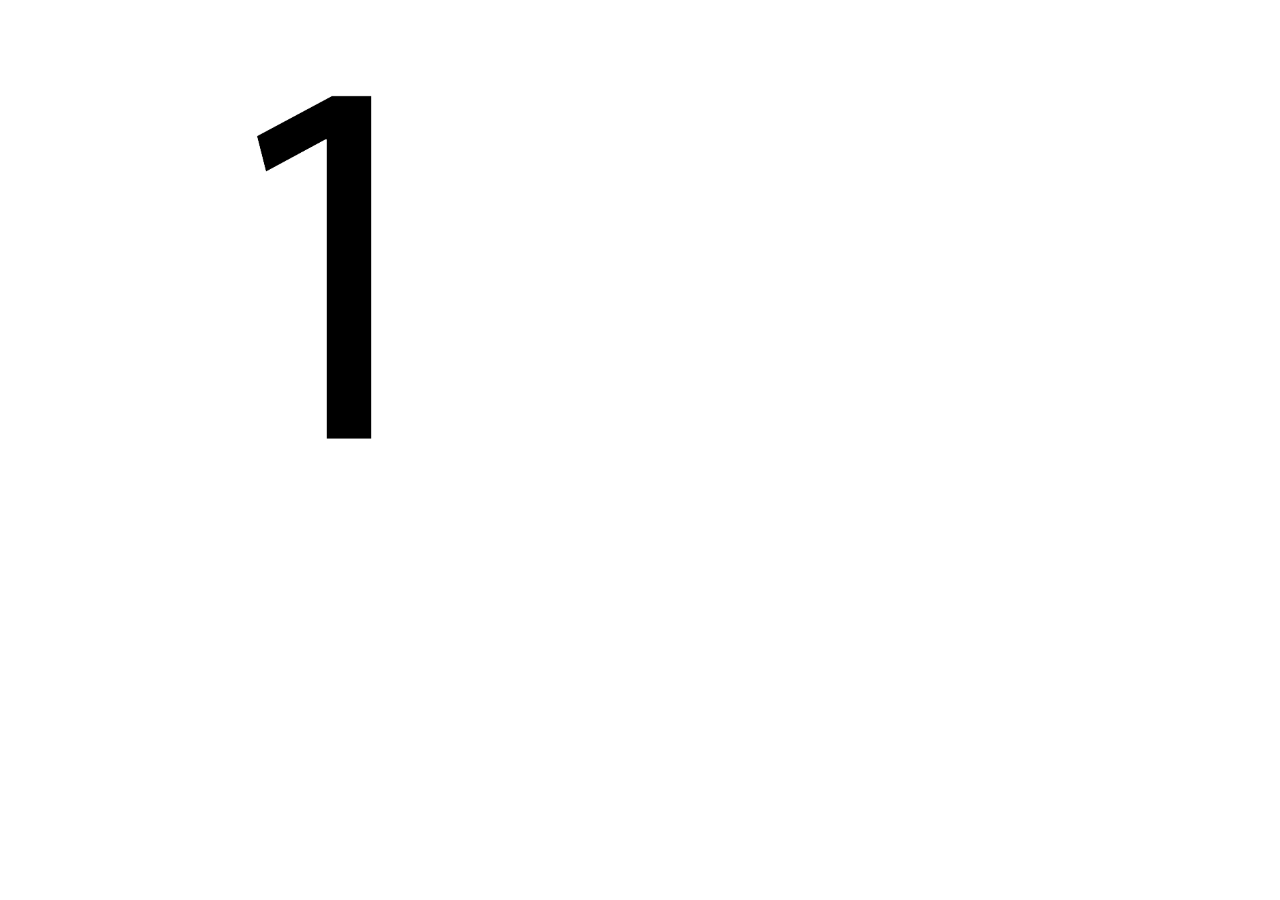
<file: test.htm>
<html>
<head>
<script>
    var one = new Audio('audio/1.m4a');
    function start() {
        one.play();
    }
</script>
<style>
    img { width: 50% }
</style>    
</head>
<body>
    <div>
        <img src="images/1.png" onclick="start()">
    </div>
</body>
</html>
</file>
